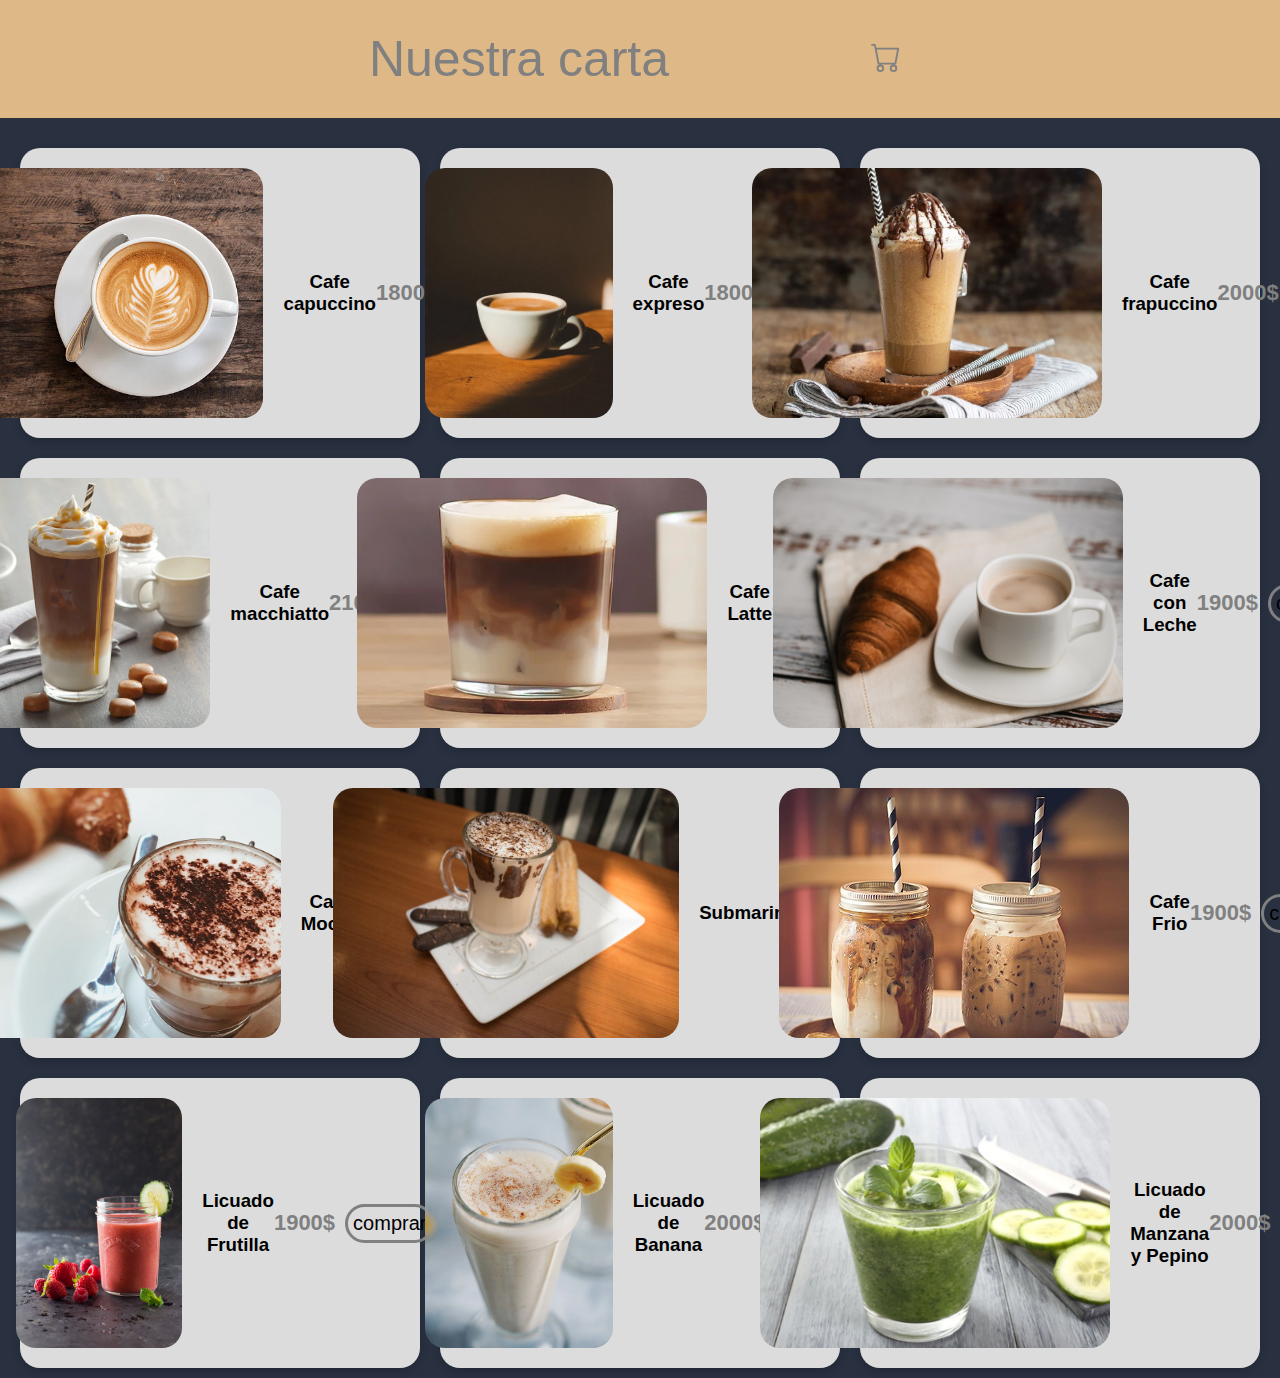
<file: html/carta.html>
<!DOCTYPE html>
<html lang="en">
<head>
    <meta charset="UTF-8">
    <meta name="viewport" content="width=device-width, initial-scale=1.0">
    <link href="https://cdn.jsdelivr.net/npm/bootstrap@5.3.2/dist/css/bootstrap.min.css" rel="stylesheet"
        integrity="sha384-T3c6CoIi6uLrA9TneNEoa7RxnatzjcDSCmG1MXxSR1GAsXEV/Dwwykc2MPK8M2HN" crossorigin="anonymous">
    <link rel="stylesheet" href="../css/style.css">
    <title>Nuestra Carta</title>
</head>

<body class="body1">
    <header>
        <h1>Nuestra carta</h1>
        <div class="nav-container">
            <nav class="navbar">
                <h3 class="ver-carrito" id="verCarrito"><svg xmlns="http://www.w3.org/2000/svg" width="30" height="30" fill="currentColor" class="bi bi-cart" viewBox="0 0 16 16" color="grey">
                    <path d="M0 1.5A.5.5 0 0 1 .5 1H2a.5.5 0 0 1 .485.379L2.89 3H14.5a.5.5 0 0 1 .491.592l-1.5 8A.5.5 0 0 1 13 12H4a.5.5 0 0 1-.491-.408L2.01 3.607 1.61 2H.5a.5.5 0 0 1-.5-.5M3.102 4l1.313 7h8.17l1.313-7zM5 12a2 2 0 1 0 0 4 2 2 0 0 0 0-4m7 0a2 2 0 1 0 0 4 2 2 0 0 0 0-4m-7 1a1 1 0 1 1 0 2 1 1 0 0 1 0-2m7 0a1 1 0 1 1 0 2 1 1 0 0 1 0-2"/>
                  </svg> <span id="cantidadCarrito" class="cantidad-carrito"></span>
                </h3>
            </nav>
        </div>
    </header>

    <div id="shopContent" class="shopContent"></div>
    <div id="modal-container" class="modal-container"></div>

    <script src="../js/main.js"></script>
    <script src="../js/carrito.js"></script>
    <script src="https://cdn.jsdelivr.net/npm/bootstrap@5.3.2/dist/js/bootstrap.bundle.min.js"
        integrity="sha384-C6RzsynM9kWDrMNeT87bh95OGNyZPhcTNXj1NW7RuBCsyN/o0jlpcV8Qyq46cDfL" crossorigin="anonymous">
        </script>
</body>

</html>
</file>
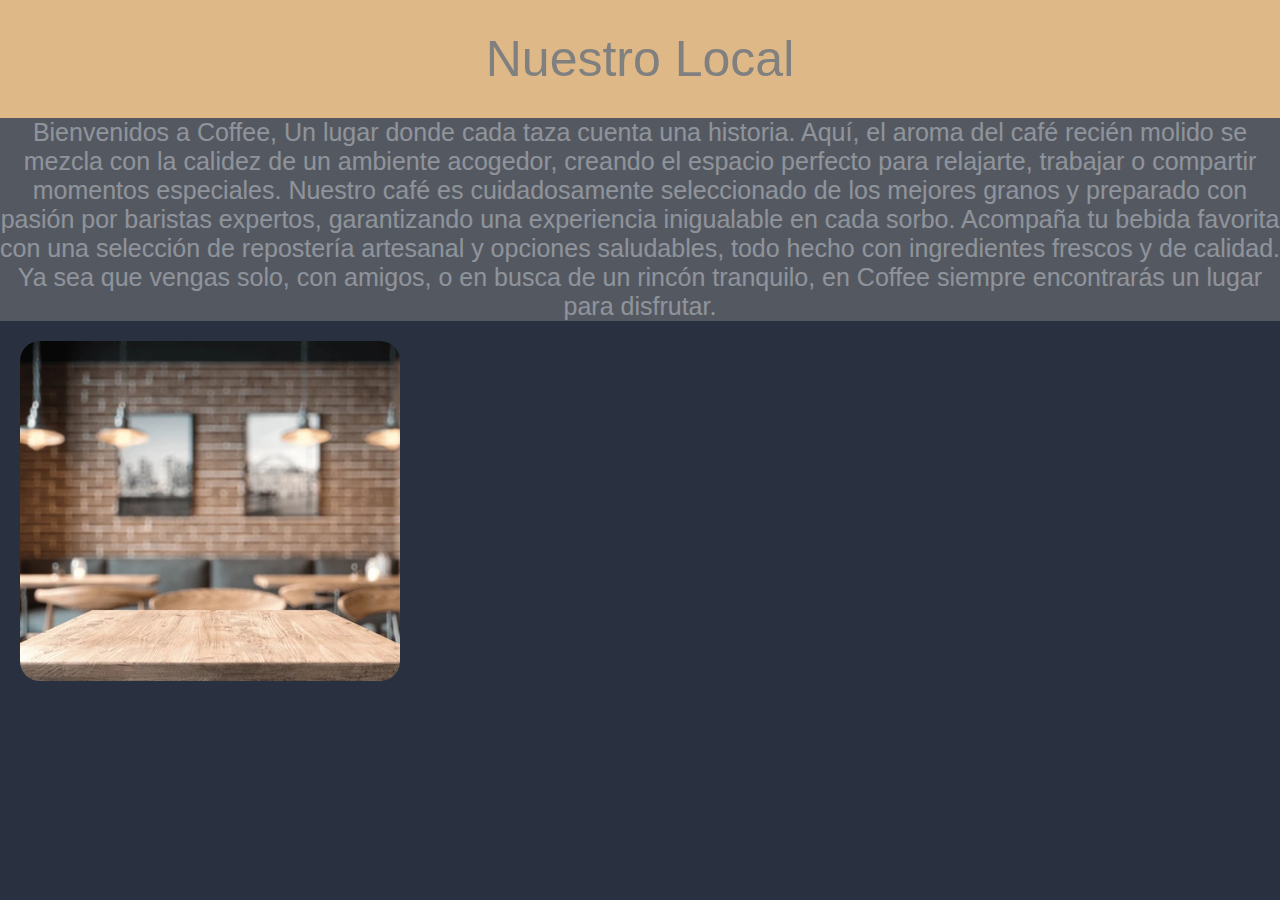
<file: html/local.html>
<!DOCTYPE html>
<html lang="en">
<head>
    <meta charset="UTF-8">
    <meta name="viewport" content="width=device-width, initial-scale=1.0">
    <link rel="stylesheet" href="../css/style.css">
    <title>Retirar</title>
</head>
<body class="body1">
    <header>
        <h1>Nuestro Local </h1>
    </header>
    <section class="descripcion-local">
        <p>
            Bienvenidos a Coffee,
            Un lugar donde cada taza cuenta una historia. Aquí, el aroma del café recién molido se mezcla con la calidez de un ambiente acogedor, creando el espacio perfecto para relajarte, trabajar o compartir momentos especiales. Nuestro café es cuidadosamente seleccionado de los mejores granos y preparado con pasión por baristas expertos, garantizando una experiencia inigualable en cada sorbo. Acompaña tu bebida favorita con una selección de repostería artesanal y opciones saludables, todo hecho con ingredientes frescos y de calidad. Ya sea que vengas solo, con amigos, o en busca de un rincón tranquilo, en Coffee siempre encontrarás un lugar para disfrutar.
        </p>
        <img src="../multimedia/cafeteria.webp" alt="imagen cafeteria" >
        
    </section>
</body> 
</html>
</file>
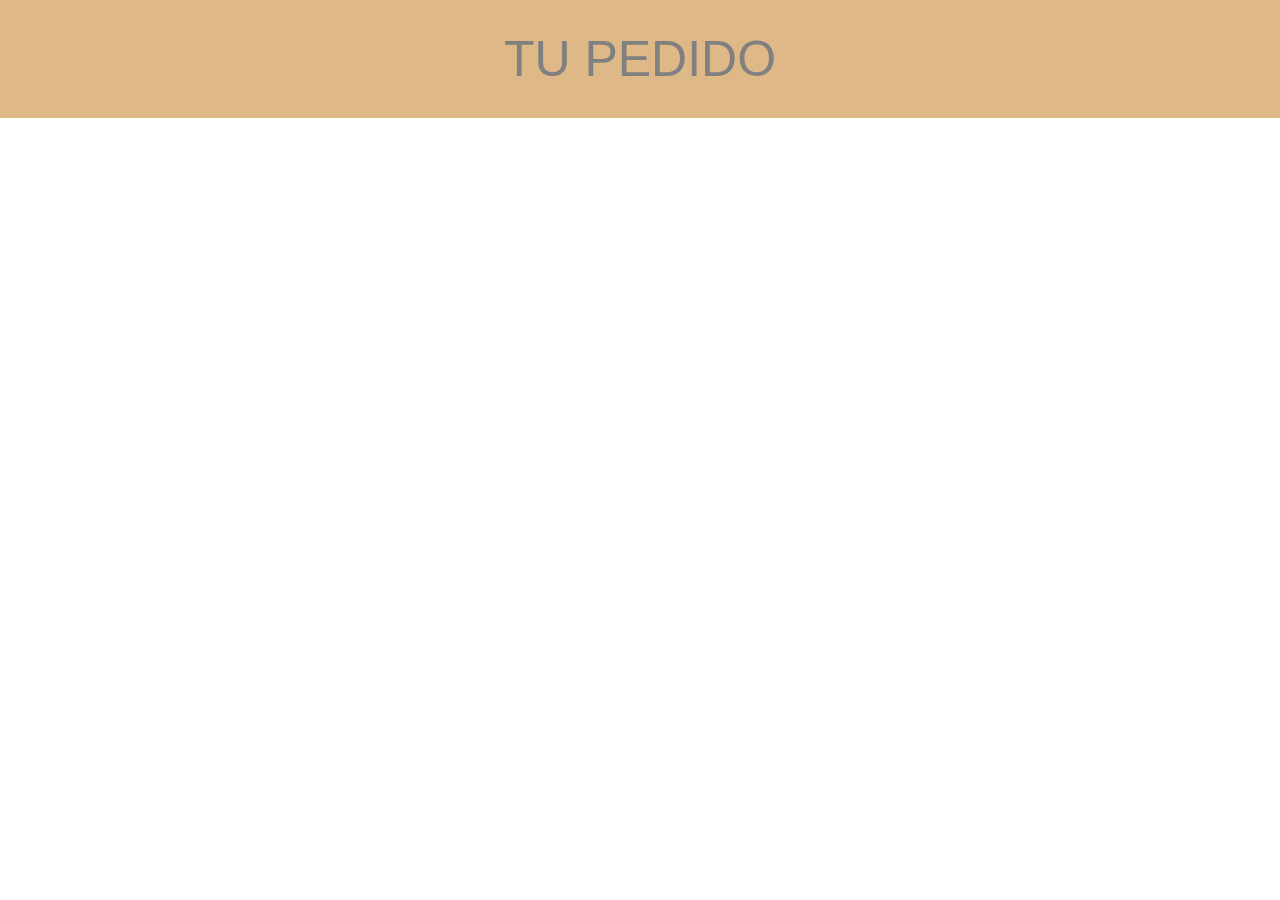
<file: html/mipedido.html>
<!DOCTYPE html>
<html lang="en">
<head>
    <meta charset="UTF-8">
    <meta name="viewport" content="width=device-width, initial-scale=1.0">
    <link rel="stylesheet" href="../css/style.css">
    <title>Ver mi Pedido</title>
</head>
<body>
    <header>
        <h1>TU PEDIDO</h1>
    </header>
</body>
</html>
</file>
<file: css/style.css>
*{
    margin: 0%;
}
/*formato index*/
/*header*/
header{
    background-color:burlywood;
    display: flex;
    align-items: center;
    justify-content: center;
    text-align: center;
    gap: 15%;
    width: 100%;
}
svg{
    margin: 10px;
}

.btn {
    width: 6.5em;
    height: 150px;
    margin: 0.5em;
    background: black;
    text-align: center;
    align-items: center;
    justify-content: center;
    color: white;
    border: none;
    border-radius: 0.625em;
    font-size: 17px;
    font-weight: bold;
    cursor: pointer;
    position: relative;
    z-index: 1;
    overflow: hidden;
   }
   
   button:hover {
    color: black;
   }
   
   button:after {
    content: "";
    background: white;
    position: absolute;
    z-index: -1;
    left: -20%;
    right: -20%;
    top: 0;
    bottom: 0;
    transform: skewX(-45deg) scale(0, 1);
    transition: all 0.5s;
   }
   
   button:hover:after {
    transform: skewX(-45deg) scale(1, 1);
    -webkit-transition: all 0.5s;
    transition: all 0.5s;
   }
   a{
    text-decoration: none;
    color: grey;
   }

h1{
    color: grey;
    font-family: 'Bebas Neue', sans-serif;
    font-size: 50px;
    text-align: center;
    margin: 30px 0px;
    font-weight: 300;
}
img{
    width: 380px;
    height: 340px;
    object-fit:cover;
    border-radius: 20px 20px 20px 20px;
    margin: 20px;
}
.carrito{
    filter: invert(100%);
    width: 45px;
    height: auto;
}
.contenedor{
    display: flex;
    justify-content: center;
    flex-wrap: wrap;
    gap: 50px;
    margin-bottom: 20px;
}


.informacion{
    height: 150px;
    display: flex;
    justify-content: center;
    align-items: center;
    text-align: center;
    flex-direction: column;
}
.informacion>p:first-child{
    font-family: 'Gill Sans', 'Gill Sans MT', Calibri, 'Trebuchet MS', sans-serif;
    font-size: 20px ;
    font-weight: 300;
}
.informacion.precio{
    font-size: 20px;
    font-weight: 500;
}

.cafe{
    background-image: url(../multimedia/Cafe.jpg);
    background-size: cover;
    min-height: 70vh;
    display: flex;
    align-items: center;
}
.cafe1{
    color: whitesmoke;
    display: flex;
    text-align: center;
    justify-content: center;
    align-items: center;
}
.cafe2{
    color: whitesmoke;
    font-size: 20px;
    display: flex;
    align-items: center;
    justify-content: center;
    text-align: center;
}
.nosotros{
    opacity: 0.5;
    background-color: whitesmoke;
    display: flex;
    text-align: center;
    align-items: center;
    margin: 10px;
}
.galeria{
    background-color: rgb(29, 16, 0);
}
.navega{
    background-color: black;
    margin: 0%;
    min-height: 10vh;
    font-size: 30px;
    color: gray;
    display: flex;
    text-align: center;
    justify-content: center;
    align-items: center;
}
.online{
    background-color: rgba(0, 0, 0, 0.973);
    color: whitesmoke;
    display: flex;
    align-items: center;
    justify-content: center;
    text-align: center;
    min-height: 70vh;
}

.producto-detalles{
    display: grid;
    text-align: center;
}


/*body carta*/

.body1{
    background-color:rgb(41, 49, 65) ;
}
.shopContent{
    display: grid;
    grid-template-columns:repeat(3,1fr) ;
    margin: 10px;
    margin-top: 10px;
}

.card{
    background-color: gainsboro;
    box-shadow: 0 4px 8px 0 rgba(0, 0, 0, 0.20);
    max-width: 400px;
    margin: auto;
    margin-top: 20px;
    display: flex;
    text-align: center;
    align-items: center;
    justify-content: center;
    font-family: 'Franklin Gothic Medium', 'Arial Narrow', Arial, sans-serif;
    border-radius: 20px 20px 20px 20px;
}
.card:hover{
    border-color:burlywood;
    transition: all 0.5s;
}
.card > img{
    width: 350px;
    height: 250px;
}
.price{
    color: grey;
    font-size: 22px;
}
.card comprar{
    border-radius: 20px 20px 20px 20px;
    width: 70%;
    border: solid gray;
    outline: 0;
    color: black;
    text-align: center;
    cursor: pointer;
    padding: 5px;
    font-size: 20px;
    margin: 10px;
}
.card comprar:hover{
    background-color:black;
    border: solid whitesmoke;
    transition: all 0.5s;
    color: gainsboro;
    opacity: 0.5;
}

/*modal-content*/
.modal-container{
    font-size: 15px;
    margin: 0 10%;
    max-height:88vh;
    width:78%;
    display: flex;
    align-items: center;
    justify-content: center;
    text-align: center;
    position: fixed;
    flex-direction: column;
    color: #fff;
    background-color: rgba(0, 0, 0, 0.925);
    overflow: auto;
    z-index:10;
    top: 10vh;
    scrollbar-color: none;
}
.modal-container::-webkit-scrollbar{
    display: none;
}
.modal-header{
    display: flex;
    justify-content: space-around;
    background: rgb(54, 31, 0);
    border-radius: 20px 20px 0px 0px;
    width: 100%;
}
.modal-header-title{
    color: grey;
    font-size:35px;
    font-family: 'Franklin Gothic Medium', 'Arial Narrow', Arial, sans-serif;
}
.modal-header-button{
   cursor: pointer;
   color:grey;
   border: solid gray;
   border-radius: 30%;
   padding:5px;
   font-size:25px;
}
.modal-header-button:hover{
    opacity: 0.5;
    background-color: whitesmoke;
    transition: 0.5s;
}
.modal-container > .modal-content{
    display: flex;
    flex-direction: row;
    justify-content: space-around;
    align-items: center;
}
.modal-container > div > img{
    height: 120px;
    width: 120px;
}
.total-content{
    font-size: 25px;
    padding: 20px;
    text-align: center;
    padding-top: 20px;
}
.delete-product{
    cursor: pointer;
}
.cantidad-carrito{
    background-color:rgb(61, 35, 0) ;
    color: #fff;
    border-radius: 50%;
    font-size: 12px;
    padding: 4px;
    top: 37px;
    right: 14px;
    position: absolute;
    display: none;
}
/*body local*/
.descripcion-local{
    font-family: 'Gill Sans', 'Gill Sans MT', Calibri, 'Trebuchet MS', sans-serif;
    font-weight: 300;
    min-height: 50vh;
    p{
        color: whitesmoke;
        background-color: gray;
        font-size: 25px;
        display: flex;
        text-align: center;
        align-items: center;
        justify-content: center;
        opacity: 0.5;
    }
}
</file>
